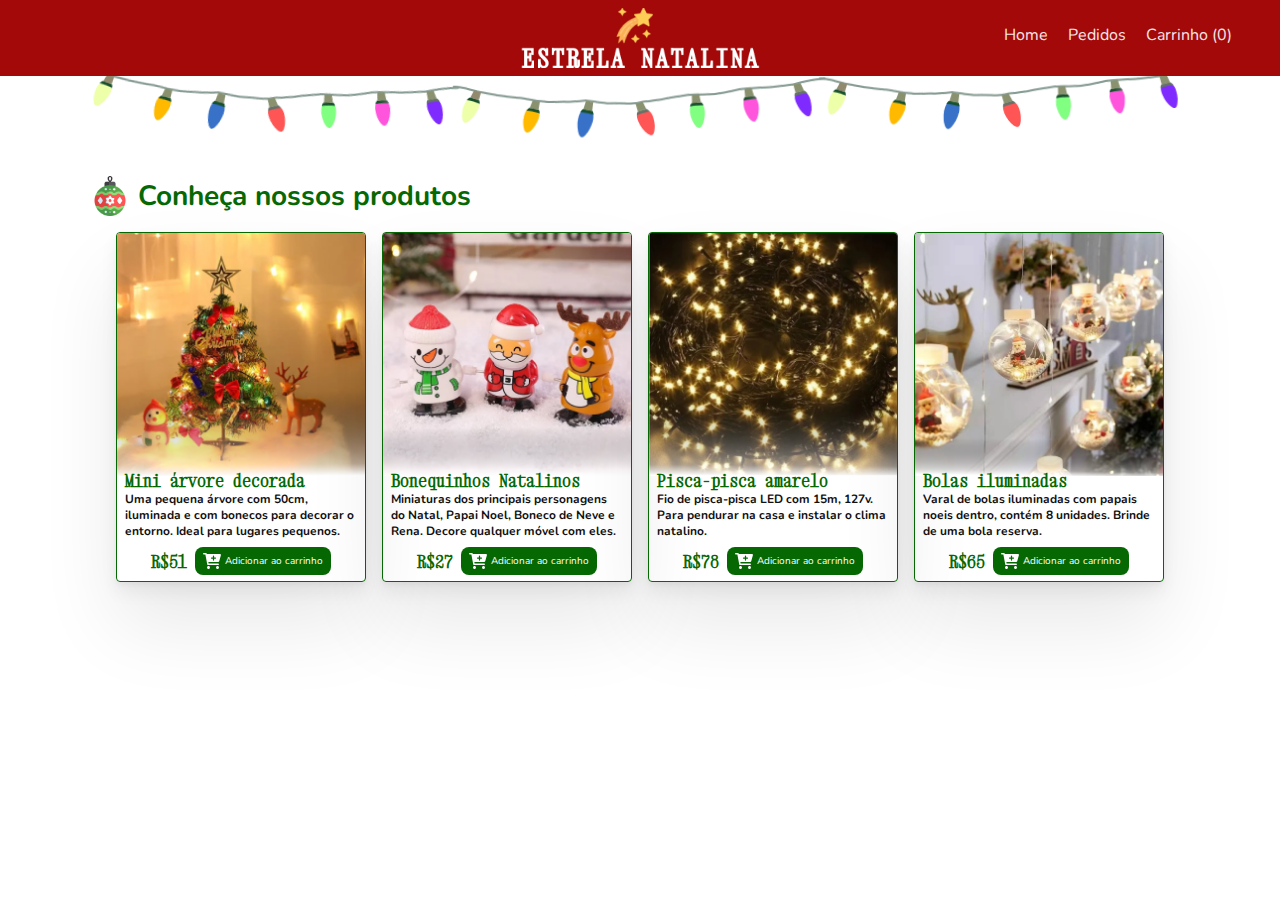
<file: index.html>
<!DOCTYPE html>
<html lang="pt-br">
  <head>
    <meta charset="UTF-8" />
    <meta http-equiv="X-UA-Compatible" content="IE=edge" />
    <meta name="viewport" content="width=device-width, initial-scale=1.0" />

    <link rel="shortcut icon" href="./img/icon.png" type="image/x-icon" />
    <title>Estrela Natalina</title>

    <link rel="stylesheet" href="./css/iziToast.min.css" />
    <link rel="stylesheet" href="./css/styles.css" />
    <script defer src="./js/iziToast.min.js" type="text/javascript"></script>
    <script defer src="./js/main.js"></script>
    <script defer src="./js/home.js"></script>
  </head>
  <body>
    <header>
      <img src="img/logo.png" alt="Logo Estrela Natalina" height="60" />
      <div class="links">
        <a href="index.html">Home</a>
        <a href="orders.html">Pedidos</a>
        <a href="cart.html"> Carrinho (<span id="items">0</span>) </a>
      </div>
      <button id="open-menu">
        <img src="./img/menu.svg" alt="Abrir Menu" />
      </button>
      <div class="links-mobile" id="menu">
        <button id="close-menu">x</button>
        <a href="index.html">Home</a>
        <a href="orders.html">Pedidos</a>
        <a href="cart.html">Carrinho</a>
      </div>
      <picture class="flasher">
        <source
          media="(max-width: 768px)"
          srcset="img/flasher-mini.png"
          type="image/png"
        />
        <img src="img/flasher.png" alt="Pisca-pisca" />
      </picture>
    </header>

    <main>
      <section class="products">
        <h2>
          <img src="img/ball.png" alt="Bola Natalina" />
          Conheça nossos produtos
        </h2>
        <div class="cards"></div>
      </section>
    </main>
  </body>
</html>
</file>
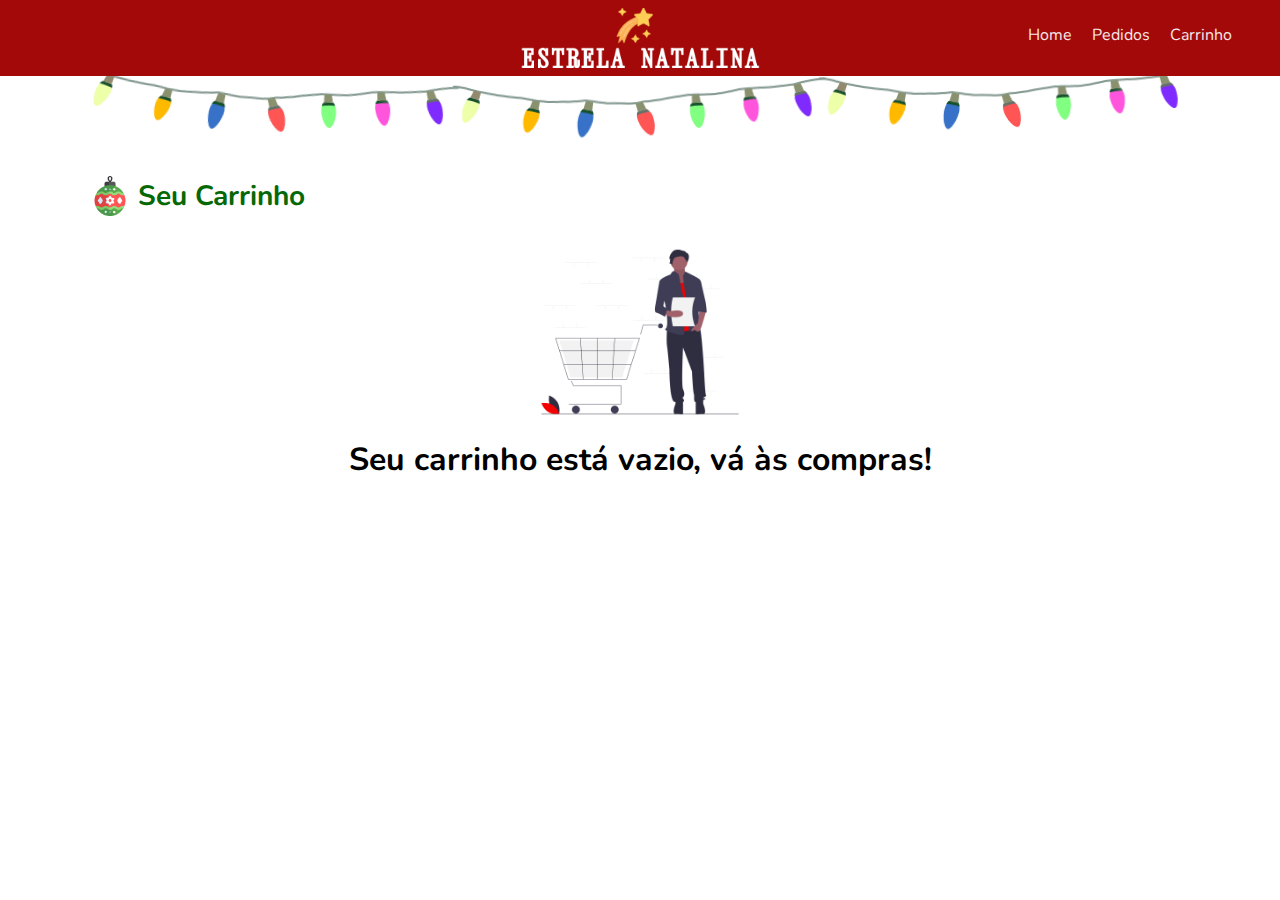
<file: cart.html>
<!DOCTYPE html>
<html lang="pt-br">
  <head>
    <meta charset="UTF-8" />
    <meta http-equiv="X-UA-Compatible" content="IE=edge" />
    <meta name="viewport" content="width=device-width, initial-scale=1.0" />

    <link rel="shortcut icon" href="./img/icon.png" type="image/x-icon" />
    <title>Estrela Natalina</title>

    <link rel="stylesheet" href="./css/iziToast.min.css" />
    <link rel="stylesheet" href="./css/styles.css" />
    <link rel="stylesheet" href="./css/cart.css" />
    <script defer src="./js/iziToast.min.js" type="text/javascript"></script>
    <script defer src="./js/main.js"></script>
    <script defer src="./js/cart.js"></script>
  </head>
  <body>
    <header>
      <img src="img/logo.png" alt="Logo Estrela Natalina" height="60" />
      <div class="links">
        <a href="index.html">Home</a>
        <a href="orders.html">Pedidos</a>
        <a href="cart.html"> Carrinho </a>
      </div>
      <button id="open-menu">
        <img src="./img/menu.svg" alt="Abrir Menu" />
      </button>
      <div class="links-mobile" id="menu">
        <button id="close-menu">x</button>
        <a href="index.html">Home</a>
        <a href="orders.html">Pedidos</a>
        <a href="cart.html">Carrinho</a>
      </div>
      <picture class="flasher">
        <source
          media="(max-width: 768px)"
          srcset="img/flasher-mini.png"
          type="image/png"
        />
        <img src="img/flasher.png" alt="Pisca-pisca" />
      </picture>
    </header>

    <main>
      <h2>
        <img src="img/ball.png" alt="Bola Natalina" />
        Seu Carrinho
      </h2>
      <div id="show-cart">
        <table>
          <thead>
            <tr>
              <th>Foto</th>
              <th>Nome</th>
              <th>Valor Un.</th>
              <th>Quantidade</th>
              <th>Valor total</th>
            </tr>
          </thead>
          <tbody id="items-cart"></tbody>
        </table>
        <div class="checkout">
          <div class="total">
            <p>Total: R$<span id="amount">000.00</span></p>
            <a href="./checkout.html">
              <button id="go-to-checkout">
                <img src="./img/gift.png" alt="Ícone de Presente" />
                <p>Fechar pedido</p>
              </button>
            </a>
          </div>
        </div>
      </div>
      <div id="empty-cart">
        <img src="./img/empty.png" alt="Carrinho Vazio" width="250px" />
        <h1>Seu carrinho está vazio, vá às compras!</h1>
      </div>
    </main>
  </body>
</html>
</file>
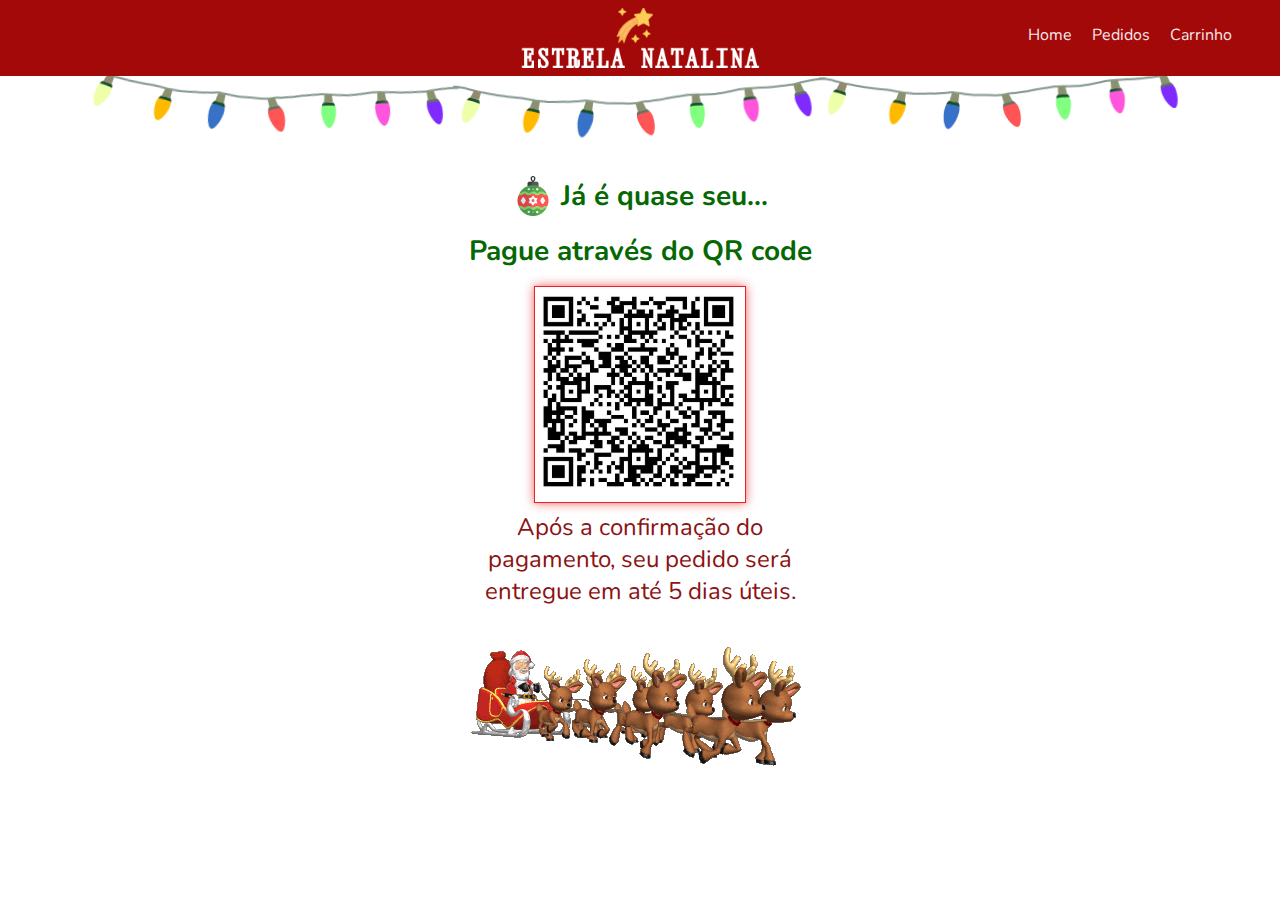
<file: completed-purchase.html>
<!DOCTYPE html>
<html lang="pt-br">
  <head>
    <meta charset="UTF-8" />
    <meta http-equiv="X-UA-Compatible" content="IE=edge" />
    <meta name="viewport" content="width=device-width, initial-scale=1.0" />

    <link rel="shortcut icon" href="./img/icon.png" type="image/x-icon" />
    <title>Estrela Natalina</title>

    <link rel="stylesheet" href="./css/styles.css" />
    <link rel="stylesheet" href="./css/cart.css" />
    <link rel="stylesheet" href="./css/completed-purchase.css" />
    <script defer src="./js/main.js"></script>
  </head>
  <body>
    <header>
      <img src="img/logo.png" alt="Logo Estrela Natalina" height="60" />
      <div class="links">
        <a href="index.html">Home</a>
        <a href="orders.html">Pedidos</a>
        <a href="cart.html"> Carrinho </a>
      </div>
      <button id="open-menu">
        <img src="./img/menu.svg" alt="Abrir Menu" />
      </button>
      <div class="links-mobile" id="menu">
        <button id="close-menu">x</button>
        <a href="index.html">Home</a>
        <a href="orders.html">Pedidos</a>
        <a href="cart.html">Carrinho</a>
      </div>
      <picture class="flasher">
        <source
          media="(max-width: 768px)"
          srcset="img/flasher-mini.png"
          type="image/png"
        />
        <img src="img/flasher.png" alt="Pisca-pisca" />
      </picture>
    </header>

    <main>
      <h2>
        <img src="img/ball.png" alt="Bola Natalina" />
        Já é quase seu...
      </h2>
      <h2>Pague através do QR code</h2>
      <div class="qr-code">
        <img src="./img/qr-code.jpeg" alt="QR code" width="210" />
      </div>
      <p>
        Após a confirmação do pagamento, seu pedido será entregue em até 5 dias
        úteis.
      </p>
      <div class="santa-claus">
        <img
          src="./img/git-santa.gif"
          alt="Papai Noel com renas levando presentes"
        />
      </div>
      <audio preload="auto" autoplay loop id="music">
        <source src="./audio/music.mp3" type="audio/mpeg" />
        <source src="./audio/music.mpeg" type="audio/mpeg" />
      </audio>
    </main>
  </body>
</html>
</file>
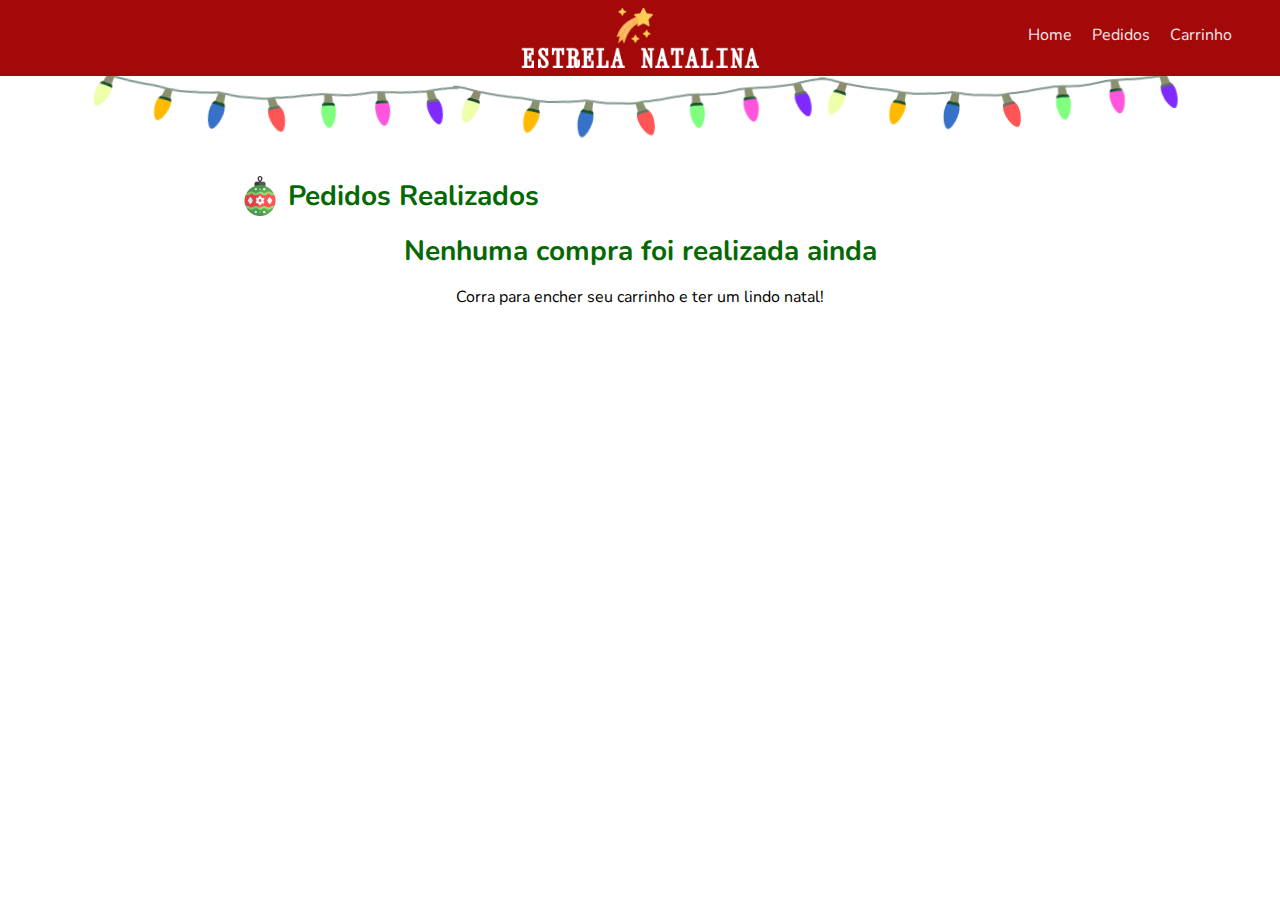
<file: orders.html>
<!DOCTYPE html>
<html lang="pt-br">
  <head>
    <meta charset="UTF-8" />
    <meta http-equiv="X-UA-Compatible" content="IE=edge" />
    <meta name="viewport" content="width=device-width, initial-scale=1.0" />

    <link rel="shortcut icon" href="./img/icon.png" type="image/x-icon" />
    <title>Estrela Natalina</title>

    <link rel="stylesheet" href="./css/styles.css" />
    <link rel="stylesheet" href="./css/orders.css" />
    <script defer src="./js/main.js"></script>
    <script defer src="./js/orders.js"></script>
  </head>
  <body>
    <header>
      <img src="img/logo.png" alt="Logo Estrela Natalina" height="60" />
      <div class="links">
        <a href="index.html">Home</a>
        <a href="orders.html">Pedidos</a>
        <a href="cart.html"> Carrinho </a>
      </div>
      <button id="open-menu">
        <img src="./img/menu.svg" alt="Abrir Menu" />
      </button>
      <div class="links-mobile" id="menu">
        <button id="close-menu">x</button>
        <a href="index.html">Home</a>
        <a href="orders.html">Pedidos</a>
        <a href="cart.html">Carrinho</a>
      </div>
      <picture class="flasher">
        <source
          media="(max-width: 768px)"
          srcset="img/flasher-mini.png"
          type="image/png"
        />
        <img src="img/flasher.png" alt="Pisca-pisca" />
      </picture>
    </header>

    <main>
      <h2>
        <img src="img/ball.png" alt="Bola Natalina" />
        Pedidos Realizados
      </h2>
      <div class="order-list"></div>
    </main>
  </body>
</html>
</file>
<file: css/styles.css>
@import url("https://fonts.googleapis.com/css2?family=Nunito:wght@400;600&family=Xanh+Mono&display=swap");

* {
  margin: 0;
  padding: 0;
  outline: none;
  box-sizing: border-box;
  font-family: "Nunito", sans-serif;
}

body {
  overflow-x: hidden !important;
}

img {
  max-width: 100%;
}

:root {
  --primary: #a30909;
  --secondary: #056803;
  --secondary-hover: #024b01;
  --dark: #111;
  --light: #fff;
}

button {
  cursor: pointer;
  transition: 0.3s ease;
}

button:hover {
  scale: 0.95;
}

a {
  text-decoration: none;
}

/* ================= HEADER =================== */
header {
  background-color: var(--primary);
  color: var(--light);

  display: flex;
  flex-direction: column;
  align-items: center;
  justify-content: center;

  padding: 0.5rem;

  margin-bottom: 100px;
}

header h1 {
  display: flex;
  align-items: center;
  gap: 0.5rem;
}

header h2 {
  font-weight: 500;
}

header h1 img {
  width: 2.5rem;
}

.links {
  position: absolute;
  right: 2rem;
  top: 1.5rem;
}

.links a {
  text-decoration: none;
  color: var(--light);
  margin-right: 1rem;
  opacity: 0.9;
  transition: 0.5s ease;
}

.links a:hover {
  opacity: 1;
}

#open-menu,
.links-mobile {
  display: none;
}

.flasher {
  position: absolute;
  top: 43px;
  z-index: -1;
}
/* ========================== MAIN ========================== */

main {
  max-width: 1100px;
  margin-inline: auto;
}

h2 {
  display: flex;
  align-items: center;
  gap: 0.5rem;
  margin-bottom: 1rem;
  font-size: 1.75rem;
  color: var(--secondary);
}

h2 img {
  width: 40px;
}

.center {
  text-align: center;
  display: block;
  gap: 0;
}

.products {
  margin-top: 2rem;
}

.cards {
  display: flex;
  justify-content: center;
  align-items: center;
  flex-wrap: wrap;
  gap: 1rem;
  margin-bottom: 4rem;
}

.card {
  width: 250px;
  height: 350px;
  border: 1px solid var(--secondary);
  border-radius: 0.25rem;
  color: var(--dark);
  overflow: hidden;
  box-shadow: 0px 2.9px 5.3px rgba(0, 0, 0, 0.036),
    0px 9.6px 17.9px rgba(0, 0, 0, 0.054), 0px 43px 80px rgba(0, 0, 0, 0.09);
}

.card img:first-child() {
  z-index: -1;
  margin-top: -20px;
}

.content {
  margin-top: -0.75rem;
  padding-inline: 0.5rem;
}

h3 {
  font-size: 1.125rem;
  font-family: "Xanh Mono", monospace;
  color: var(--secondary);
}

.description {
  font-size: 0.75rem;
  font-weight: bold;
}

.flex {
  display: flex;
  align-items: center;
  justify-content: center;
  gap: 0.5rem;
  padding: 0.5rem;
}

.add-to-cart {
  display: flex;
  align-items: center;
  justify-content: center;
  padding: 6px 8px;
  gap: 0.25rem;
  background-color: var(--secondary);
  border: none;
  border-radius: 0.5rem;
  transition: 0.5s ease;
  cursor: pointer;
}

.add-to-cart p {
  font-size: 0.625rem;
  color: var(--light);
}

.add-to-cart:hover {
  background-color: var(--secondary-hover);
}

.add-to-cart img {
  width: 18px;
}

footer {
  display: flex;
  flex-direction: column;
  justify-content: center;
  align-items: center;
  padding: 2rem;

  background-color: var(--primary);
}

.flasher-divider {
  position: absolute;
  bottom: -50px;
}

@media (max-width: 768px) {
  .links {
    display: none;
  }
  #open-menu {
    display: block;
    background-color: transparent;
    border: none;

    position: absolute;
    right: 1.5rem;
    top: 1.5rem;
  }
  #open-menu img {
    width: 32px;
    aspect-ratio: 1/1;
  }
  .links-mobile {
    position: absolute;
    top: 0;
    left: 100%;
    width: 100%;
    height: 100vh;
    background-color: rgba(0, 0, 0, 0.9);
    transition: 0.5 ease;

    display: none;
    flex-direction: column;
    align-items: center;
    justify-content: center;
    gap: 2rem;
  }
  .links-mobile button {
    position: absolute;
    top: 2rem;
    right: 3rem;
    color: var(--light);
    font-size: 4rem;
    background-color: transparent;
    border: none;
  }
  .links-mobile a {
    color: var(--light);
    text-decoration: none;
    font-size: 1.5rem;
  }
  .open {
    left: 0;
    display: flex;
  }
  .flasher {
    top: 50px;
  }
  h2 {
    margin-inline: 10%;
    text-align: center;
  }
  .flasher-divider {
    display: none;
  }
}

@media (max-width: 460px) {
  header img {
    height: 3rem;
  }
  h2 img {
    display: none;
  }
  #open-menu {
    right: 1rem;
    top: 1rem;
  }
}
</file>
<file: css/cart.css>
:root {
  --primary: #a30909;
  --secondary: #056803;
  --secondary-hover: #024b01;
  --tertiary: #ffd700;
  --tertiary-lighter: #fff589;
  --dark: #111;
  --light: #fff;
}

#back-to-home {
  position: absolute;
  top: 1.5rem;
  left: 2rem;
}

table {
  border-collapse: collapse;
  width: 100%;
}

td,
th {
  border: 1px solid var(--tertiary);
  text-align: left;
  padding: 8px;
  border-radius: 0.25rem;
}

tr:nth-child(even),
thead tr {
  background-color: var(--tertiary-lighter);
}

th {
  text-align: center;
}

tr th img {
  border-radius: 50%;
}

tr th button {
  border: none;
  background-color: transparent;
}

tr th button img {
  width: 24px;
}

tr th span {
  font-size: 18px;
}

.quantity {
  display: flex;
  align-items: center;
  justify-content: center;
  gap: 0.25rem;
}

.checkout {
  display: flex;
  justify-content: flex-end;
  align-items: center;
}

.total {
  margin-top: 1rem;
  padding: 1rem;
  display: flex;
  justify-content: center;
  align-items: center;
  width: fit-content;
  border: 1px solid var(--tertiary);
  border-radius: 0.25rem;
}

.checkout button {
  display: flex;
  justify-content: center;
  align-items: center;
  border: none;
  background-color: var(--secondary);
  color: var(--light);
  padding: 0.25rem 0.5rem;
  margin-left: 1rem;
  border-radius: 0.25rem;
}
.checkout button img {
  width: 24px;
}

#empty-cart {
  width: 100%;
  display: flex;
  align-items: center;
  justify-content: center;
  flex-direction: column;
  text-align: center;
}
</file>
<file: css/completed-purchase.css>
:root {
    --primary: #a30909;
    --secondary: #056803;
    --secondary-hover: #024b01;
    --tertiary: #ffd700;
    --tertiary-lighter: #fff589;
    --dark: #111;
    --light: #fff;
  }

main {
    display: flex;
    flex-direction: column;
    align-items: center;
}

.qr-code {
    padding-bottom: 0;
    width: fit-content;
    border: 1px solid rgb(230, 38, 38);

    box-shadow:
    0px 0px 0.7px rgba(238, 213, 213, 0.246),
    0px 0px 2.2px rgba(243, 102, 102, 0.364),
    0px 0px 10px rgba(224, 15, 15, 0.61)
    ;
}

p {
    margin-top: 0.5rem;
    font-size: 1.5rem;
    text-align: center;
    width: 23rem;
    color: rgb(139, 19, 19);
}
</file>
<file: css/orders.css>
:root {
  --primary: #a30909;
  --secondary: #056803;
  --secondary-hover: #024b01;
  --dark: #111;
  --light: #fff;
}

main {
  max-width: 800px;
}

h3 {
  font-family: inherit;
}

.order {
  border: 1px solid var(--secondary);
  border-radius: 0.5rem;
  padding: 1rem;
  margin: 1rem;
}

.order .header {
  display: flex;
  justify-content: space-between;
  flex-wrap: wrap-reverse;
}

.order .content {
  display: flex;
  align-items: flex-start;
  flex-wrap: wrap;
  gap: 2.5rem;
}

.content .client,
.content .products {
  margin: 0;
  padding: 0;
}
</file>
<file: css/iziToast.min.css>
/*
* iziToast | v1.4.0
* http://izitoast.marcelodolce.com
* by Marcelo Dolce.
*/
.iziToast-capsule{font-size:0;height:0;width:100%;transform:translateZ(0);backface-visibility:hidden;transition:transform .5s cubic-bezier(.25,.8,.25,1),height .5s cubic-bezier(.25,.8,.25,1)}.iziToast-capsule,.iziToast-capsule *{box-sizing:border-box}.iziToast-overlay{display:block;position:fixed;top:-100px;left:0;right:0;bottom:-100px;z-index:997}.iziToast{display:inline-block;clear:both;position:relative;font-family:'Lato',Tahoma,Arial;font-size:14px;padding:8px 45px 9px 0;background:rgba(238,238,238,.9);border-color:rgba(238,238,238,.9);width:100%;pointer-events:all;cursor:default;transform:translateX(0);-webkit-touch-callout:none;-webkit-user-select:none;-khtml-user-select:none;-moz-user-select:none;-ms-user-select:none;user-select:none;min-height:54px}.iziToast>.iziToast-progressbar{position:absolute;left:0;bottom:0;width:100%;z-index:1;background:rgba(255,255,255,.2)}.iziToast>.iziToast-progressbar>div{height:2px;width:100%;background:rgba(0,0,0,.3);border-radius:0 0 3px 3px}.iziToast.iziToast-balloon:before{content:'';position:absolute;right:8px;left:auto;width:0;height:0;top:100%;border-right:0 solid transparent;border-left:15px solid transparent;border-top:10px solid #000;border-top-color:inherit;border-radius:0}.iziToast.iziToast-balloon .iziToast-progressbar{top:0;bottom:auto}.iziToast.iziToast-balloon>div{border-radius:0 0 0 3px}.iziToast>.iziToast-cover{position:absolute;left:0;top:0;bottom:0;height:100%;margin:0;background-size:100%;background-position:50% 50%;background-repeat:no-repeat;background-color:rgba(0,0,0,.1)}.iziToast>.iziToast-close{position:absolute;right:0;top:0;border:0;padding:0;opacity:.6;width:42px;height:100%;background:url([data-uri]) no-repeat 50% 50%;background-size:8px;cursor:pointer;outline:0}.iziToast>.iziToast-close:hover{opacity:1}.iziToast>.iziToast-body{position:relative;padding:0 0 0 10px;height:auto;min-height:36px;margin:0 0 0 15px;text-align:left}.iziToast>.iziToast-body:after{content:"";display:table;clear:both}.iziToast>.iziToast-body .iziToast-texts{margin:10px 0 0;padding-right:2px;display:inline-block;float:left}.iziToast>.iziToast-body .iziToast-inputs{min-height:19px;float:left;margin:3px -2px}.iziToast>.iziToast-body .iziToast-inputs>input:not([type=checkbox]):not([type=radio]),.iziToast>.iziToast-body .iziToast-inputs>select{position:relative;display:inline-block;margin:2px;border-radius:2px;border:0;padding:4px 7px;font-size:13px;letter-spacing:.02em;background:rgba(0,0,0,.1);color:#000;box-shadow:0 0 0 1px rgba(0,0,0,.2);min-height:26px}.iziToast>.iziToast-body .iziToast-inputs>input:not([type=checkbox]):not([type=radio]):focus,.iziToast>.iziToast-body .iziToast-inputs>select:focus{box-shadow:0 0 0 1px rgba(0,0,0,.6)}.iziToast>.iziToast-body .iziToast-buttons{min-height:17px;float:left;margin:4px -2px}.iziToast>.iziToast-body .iziToast-buttons>a,.iziToast>.iziToast-body .iziToast-buttons>button,.iziToast>.iziToast-body .iziToast-buttons>input:not([type=checkbox]):not([type=radio]){position:relative;display:inline-block;margin:2px;border-radius:2px;border:0;padding:5px 10px;font-size:12px;letter-spacing:.02em;cursor:pointer;background:rgba(0,0,0,.1);color:#000}.iziToast>.iziToast-body .iziToast-buttons>a:hover,.iziToast>.iziToast-body .iziToast-buttons>button:hover,.iziToast>.iziToast-body .iziToast-buttons>input:not([type=checkbox]):not([type=radio]):hover{background:rgba(0,0,0,.2)}.iziToast>.iziToast-body .iziToast-buttons>a:focus,.iziToast>.iziToast-body .iziToast-buttons>button:focus,.iziToast>.iziToast-body .iziToast-buttons>input:not([type=checkbox]):not([type=radio]):focus{box-shadow:0 0 0 1px rgba(0,0,0,.6)}.iziToast>.iziToast-body .iziToast-buttons>a:active,.iziToast>.iziToast-body .iziToast-buttons>button:active,.iziToast>.iziToast-body .iziToast-buttons>input:not([type=checkbox]):not([type=radio]):active{top:1px}.iziToast>.iziToast-body .iziToast-icon{position:absolute;left:0;top:50%;display:table;font-size:23px;line-height:24px;margin-top:-12px;color:#000;width:24px;height:24px}.iziToast>.iziToast-body .iziToast-icon.ico-info{background:url([data-uri]) no-repeat 50% 50%;background-size:85%}.iziToast>.iziToast-body .iziToast-icon.ico-warning{background:url([data-uri]) no-repeat 50% 50%;background-size:85%}.iziToast>.iziToast-body .iziToast-icon.ico-error{background:url([data-uri]) no-repeat 50% 50%;background-size:80%}.iziToast>.iziToast-body .iziToast-icon.ico-success{background:url([data-uri]) no-repeat 50% 50%;background-size:85%}.iziToast>.iziToast-body .iziToast-icon.ico-question{background:url([data-uri]) no-repeat 50% 50%;background-size:85%}.iziToast>.iziToast-body .iziToast-message,.iziToast>.iziToast-body .iziToast-title{padding:0;font-size:14px;line-height:16px;text-align:left;float:left;white-space:normal}.iziToast>.iziToast-body .iziToast-title{color:#000;margin:0}.iziToast>.iziToast-body .iziToast-message{margin:0 0 10px;color:rgba(0,0,0,.6)}.iziToast.iziToast-animateInside .iziToast-buttons-child,.iziToast.iziToast-animateInside .iziToast-icon,.iziToast.iziToast-animateInside .iziToast-inputs-child,.iziToast.iziToast-animateInside .iziToast-message,.iziToast.iziToast-animateInside .iziToast-title{opacity:0}.iziToast-target{position:relative;width:100%;margin:0 auto}.iziToast-target .iziToast-capsule{overflow:hidden}.iziToast-target .iziToast-capsule:after{visibility:hidden;display:block;font-size:0;content:" ";clear:both;height:0}.iziToast-target .iziToast-capsule .iziToast{width:100%;float:left}.iziToast-wrapper{z-index:99999;position:fixed;width:100%;pointer-events:none;display:flex;flex-direction:column}.iziToast-wrapper .iziToast.iziToast-balloon:before{border-right:0 solid transparent;border-left:15px solid transparent;border-top:10px solid #000;border-top-color:inherit;right:8px;left:auto}.iziToast-wrapper-bottomLeft{left:0;bottom:0;text-align:left}.iziToast-wrapper-bottomLeft .iziToast.iziToast-balloon:before,.iziToast-wrapper-topLeft .iziToast.iziToast-balloon:before{border-right:15px solid transparent;border-left:0 solid transparent;right:auto;left:8px}.iziToast-wrapper-bottomRight{right:0;bottom:0;text-align:right}.iziToast-wrapper-topLeft{left:0;top:0;text-align:left}.iziToast-wrapper-topRight{top:0;right:0;text-align:right}.iziToast-wrapper-topCenter{top:0;left:0;right:0;text-align:center}.iziToast-wrapper-bottomCenter,.iziToast-wrapper-center{bottom:0;left:0;right:0;text-align:center}.iziToast-wrapper-center{top:0;justify-content:center;flex-flow:column;align-items:center}.iziToast-rtl{direction:rtl;padding:8px 0 9px 45px;font-family:Tahoma,'Lato',Arial}.iziToast-rtl .iziToast-cover{left:auto;right:0}.iziToast-rtl .iziToast-close{right:auto;left:0}.iziToast-rtl .iziToast-body{padding:0 10px 0 0;margin:0 16px 0 0;text-align:right}.iziToast-rtl .iziToast-body .iziToast-buttons,.iziToast-rtl .iziToast-body .iziToast-inputs,.iziToast-rtl .iziToast-body .iziToast-message,.iziToast-rtl .iziToast-body .iziToast-texts,.iziToast-rtl .iziToast-body .iziToast-title{float:right;text-align:right}.iziToast-rtl .iziToast-body .iziToast-icon{left:auto;right:0}@media only screen and (min-width:568px){.iziToast-wrapper{padding:10px 15px}.iziToast{margin:5px 0;border-radius:3px;width:auto}.iziToast:after{content:'';z-index:-1;position:absolute;top:0;left:0;width:100%;height:100%;border-radius:3px;box-shadow:inset 0 -10px 20px -10px rgba(0,0,0,.2),inset 0 0 5px rgba(0,0,0,.1),0 8px 8px -5px rgba(0,0,0,.25)}.iziToast:not(.iziToast-rtl) .iziToast-cover{border-radius:3px 0 0 3px}.iziToast.iziToast-rtl .iziToast-cover{border-radius:0 3px 3px 0}.iziToast.iziToast-color-dark:after{box-shadow:inset 0 -10px 20px -10px rgba(255,255,255,.3),0 10px 10px -5px rgba(0,0,0,.25)}.iziToast.iziToast-balloon .iziToast-progressbar{background:0 0}.iziToast.iziToast-balloon:after{box-shadow:0 10px 10px -5px rgba(0,0,0,.25),inset 0 10px 20px -5px rgba(0,0,0,.25)}.iziToast-target .iziToast:after{box-shadow:inset 0 -10px 20px -10px rgba(0,0,0,.2),inset 0 0 5px rgba(0,0,0,.1)}}.iziToast.iziToast-theme-dark{background:#565c70;border-color:#565c70}.iziToast.iziToast-theme-dark .iziToast-title{color:#fff}.iziToast.iziToast-theme-dark .iziToast-message{color:rgba(255,255,255,.7);font-weight:300}.iziToast.iziToast-theme-dark .iziToast-close{background:url([data-uri]) no-repeat 50% 50%;background-size:8px}.iziToast.iziToast-theme-dark .iziToast-icon{color:#fff}.iziToast.iziToast-theme-dark .iziToast-icon.ico-info{background:url([data-uri]) no-repeat 50% 50%;background-size:85%}.iziToast.iziToast-theme-dark .iziToast-icon.ico-warning{background:url([data-uri]) no-repeat 50% 50%;background-size:85%}.iziToast.iziToast-theme-dark .iziToast-icon.ico-error{background:url([data-uri]) no-repeat 50% 50%;background-size:80%}.iziToast.iziToast-theme-dark .iziToast-icon.ico-success{background:url([data-uri]) no-repeat 50% 50%;background-size:85%}.iziToast.iziToast-theme-dark .iziToast-icon.ico-question{background:url([data-uri]) no-repeat 50% 50%;background-size:85%}.iziToast.iziToast-theme-dark .iziToast-buttons>a,.iziToast.iziToast-theme-dark .iziToast-buttons>button,.iziToast.iziToast-theme-dark .iziToast-buttons>input{color:#fff;background:rgba(255,255,255,.1)}.iziToast.iziToast-theme-dark .iziToast-buttons>a:hover,.iziToast.iziToast-theme-dark .iziToast-buttons>button:hover,.iziToast.iziToast-theme-dark .iziToast-buttons>input:hover{background:rgba(255,255,255,.2)}.iziToast.iziToast-theme-dark .iziToast-buttons>a:focus,.iziToast.iziToast-theme-dark .iziToast-buttons>button:focus,.iziToast.iziToast-theme-dark .iziToast-buttons>input:focus{box-shadow:0 0 0 1px rgba(255,255,255,.6)}.iziToast.iziToast-color-red{background:rgba(255,175,180,.9);border-color:rgba(255,175,180,.9)}.iziToast.iziToast-color-orange{background:rgba(255,207,165,.9);border-color:rgba(255,207,165,.9)}.iziToast.iziToast-color-yellow{background:rgba(255,249,178,.9);border-color:rgba(255,249,178,.9)}.iziToast.iziToast-color-blue{background:rgba(157,222,255,.9);border-color:rgba(157,222,255,.9)}.iziToast.iziToast-color-green{background:rgba(166,239,184,.9);border-color:rgba(166,239,184,.9)}.iziToast.iziToast-layout2 .iziToast-body .iziToast-message,.iziToast.iziToast-layout2 .iziToast-body .iziToast-texts{width:100%}.iziToast.iziToast-layout3{border-radius:2px}.iziToast.iziToast-layout3::after{display:none}.iziToast .revealIn,.iziToast.revealIn{-webkit-animation:iziT-revealIn 1s cubic-bezier(.25,1.6,.25,1) both;-moz-animation:iziT-revealIn 1s cubic-bezier(.25,1.6,.25,1) both;animation:iziT-revealIn 1s cubic-bezier(.25,1.6,.25,1) both}.iziToast .slideIn,.iziToast.slideIn{-webkit-animation:iziT-slideIn 1s cubic-bezier(.16,.81,.32,1) both;-moz-animation:iziT-slideIn 1s cubic-bezier(.16,.81,.32,1) both;animation:iziT-slideIn 1s cubic-bezier(.16,.81,.32,1) both}.iziToast.bounceInLeft{-webkit-animation:iziT-bounceInLeft .7s ease-in-out both;animation:iziT-bounceInLeft .7s ease-in-out both}.iziToast.bounceInRight{-webkit-animation:iziT-bounceInRight .85s ease-in-out both;animation:iziT-bounceInRight .85s ease-in-out both}.iziToast.bounceInDown{-webkit-animation:iziT-bounceInDown .7s ease-in-out both;animation:iziT-bounceInDown .7s ease-in-out both}.iziToast.bounceInUp{-webkit-animation:iziT-bounceInUp .7s ease-in-out both;animation:iziT-bounceInUp .7s ease-in-out both}.iziToast .fadeIn,.iziToast.fadeIn{-webkit-animation:iziT-fadeIn .5s ease both;animation:iziT-fadeIn .5s ease both}.iziToast.fadeInUp{-webkit-animation:iziT-fadeInUp .7s ease both;animation:iziT-fadeInUp .7s ease both}.iziToast.fadeInDown{-webkit-animation:iziT-fadeInDown .7s ease both;animation:iziT-fadeInDown .7s ease both}.iziToast.fadeInLeft{-webkit-animation:iziT-fadeInLeft .85s cubic-bezier(.25,.8,.25,1) both;animation:iziT-fadeInLeft .85s cubic-bezier(.25,.8,.25,1) both}.iziToast.fadeInRight{-webkit-animation:iziT-fadeInRight .85s cubic-bezier(.25,.8,.25,1) both;animation:iziT-fadeInRight .85s cubic-bezier(.25,.8,.25,1) both}.iziToast.flipInX{-webkit-animation:iziT-flipInX .85s cubic-bezier(.35,0,.25,1) both;animation:iziT-flipInX .85s cubic-bezier(.35,0,.25,1) both}.iziToast.fadeOut{-webkit-animation:iziT-fadeOut .7s ease both;animation:iziT-fadeOut .7s ease both}.iziToast.fadeOutDown{-webkit-animation:iziT-fadeOutDown .7s cubic-bezier(.4,.45,.15,.91) both;animation:iziT-fadeOutDown .7s cubic-bezier(.4,.45,.15,.91) both}.iziToast.fadeOutUp{-webkit-animation:iziT-fadeOutUp .7s cubic-bezier(.4,.45,.15,.91) both;animation:iziT-fadeOutUp .7s cubic-bezier(.4,.45,.15,.91) both}.iziToast.fadeOutLeft{-webkit-animation:iziT-fadeOutLeft .5s ease both;animation:iziT-fadeOutLeft .5s ease both}.iziToast.fadeOutRight{-webkit-animation:iziT-fadeOutRight .5s ease both;animation:iziT-fadeOutRight .5s ease both}.iziToast.flipOutX{-webkit-backface-visibility:visible!important;backface-visibility:visible!important;-webkit-animation:iziT-flipOutX .7s cubic-bezier(.4,.45,.15,.91) both;animation:iziT-flipOutX .7s cubic-bezier(.4,.45,.15,.91) both}.iziToast-overlay.fadeIn{-webkit-animation:iziT-fadeIn .5s ease both;animation:iziT-fadeIn .5s ease both}.iziToast-overlay.fadeOut{-webkit-animation:iziT-fadeOut .7s ease both;animation:iziT-fadeOut .7s ease both}@-webkit-keyframes iziT-revealIn{0%{opacity:0;-webkit-transform:scale3d(.3,.3,1)}to{opacity:1}}@-moz-keyframes iziT-revealIn{0%{opacity:0;-moz-transform:scale3d(.3,.3,1)}to{opacity:1}}@-webkit-keyframes iziT-slideIn{0%{opacity:0;-webkit-transform:translateX(50px)}to{opacity:1;-webkit-transform:translateX(0)}}@-moz-keyframes iziT-slideIn{0%{opacity:0;-moz-transform:translateX(50px)}to{opacity:1;-moz-transform:translateX(0)}}@-webkit-keyframes iziT-bounceInLeft{0%{opacity:0;-webkit-transform:translateX(280px)}50%{opacity:1;-webkit-transform:translateX(-20px)}70%{-webkit-transform:translateX(10px)}to{-webkit-transform:translateX(0)}}@-webkit-keyframes iziT-bounceInRight{0%{opacity:0;-webkit-transform:translateX(-280px)}50%{opacity:1;-webkit-transform:translateX(20px)}70%{-webkit-transform:translateX(-10px)}to{-webkit-transform:translateX(0)}}@-webkit-keyframes iziT-bounceInDown{0%{opacity:0;-webkit-transform:translateY(-200px)}50%{opacity:1;-webkit-transform:translateY(10px)}70%{-webkit-transform:translateY(-5px)}to{-webkit-transform:translateY(0)}}@-webkit-keyframes iziT-bounceInUp{0%{opacity:0;-webkit-transform:translateY(200px)}50%{opacity:1;-webkit-transform:translateY(-10px)}70%{-webkit-transform:translateY(5px)}to{-webkit-transform:translateY(0)}}@-webkit-keyframes iziT-fadeIn{0%{opacity:0}to{opacity:1}}@-webkit-keyframes iziT-fadeInUp{0%{opacity:0;-webkit-transform:translate3d(0,100%,0);transform:translate3d(0,100%,0)}to{opacity:1;-webkit-transform:none;transform:none}}@-webkit-keyframes iziT-fadeInDown{0%{opacity:0;-webkit-transform:translate3d(0,-100%,0);transform:translate3d(0,-100%,0)}to{opacity:1;-webkit-transform:none;transform:none}}@-webkit-keyframes iziT-fadeInLeft{0%{opacity:0;-webkit-transform:translate3d(300px,0,0);transform:translate3d(300px,0,0)}to{opacity:1;-webkit-transform:none;transform:none}}@-webkit-keyframes iziT-fadeInRight{0%{opacity:0;-webkit-transform:translate3d(-300px,0,0);transform:translate3d(-300px,0,0)}to{opacity:1;-webkit-transform:none;transform:none}}@-webkit-keyframes iziT-flipInX{0%{-webkit-transform:perspective(400px) rotate3d(1,0,0,90deg);transform:perspective(400px) rotate3d(1,0,0,90deg);opacity:0}40%{-webkit-transform:perspective(400px) rotate3d(1,0,0,-20deg);transform:perspective(400px) rotate3d(1,0,0,-20deg)}60%{-webkit-transform:perspective(400px) rotate3d(1,0,0,10deg);transform:perspective(400px) rotate3d(1,0,0,10deg);opacity:1}80%{-webkit-transform:perspective(400px) rotate3d(1,0,0,-5deg);transform:perspective(400px) rotate3d(1,0,0,-5deg)}to{-webkit-transform:perspective(400px);transform:perspective(400px)}}@-webkit-keyframes iziT-fadeOut{0%{opacity:1}to{opacity:0}}@-webkit-keyframes iziT-fadeOutDown{0%{opacity:1}to{opacity:0;-webkit-transform:translate3d(0,100%,0);transform:translate3d(0,100%,0)}}@-webkit-keyframes iziT-fadeOutUp{0%{opacity:1}to{opacity:0;-webkit-transform:translate3d(0,-100%,0);transform:translate3d(0,-100%,0)}}@-webkit-keyframes iziT-fadeOutLeft{0%{opacity:1}to{opacity:0;-webkit-transform:translate3d(-200px,0,0);transform:translate3d(-200px,0,0)}}@-webkit-keyframes iziT-fadeOutRight{0%{opacity:1}to{opacity:0;-webkit-transform:translate3d(200px,0,0);transform:translate3d(200px,0,0)}}@-webkit-keyframes iziT-flipOutX{0%{-webkit-transform:perspective(400px);transform:perspective(400px)}30%{-webkit-transform:perspective(400px) rotate3d(1,0,0,-20deg);transform:perspective(400px) rotate3d(1,0,0,-20deg);opacity:1}to{-webkit-transform:perspective(400px) rotate3d(1,0,0,90deg);transform:perspective(400px) rotate3d(1,0,0,90deg);opacity:0}}@-moz-keyframes iziT-revealIn{0%{opacity:0;transform:scale3d(.3,.3,1)}to{opacity:1}}@-webkit-keyframes iziT-revealIn{0%{opacity:0;transform:scale3d(.3,.3,1)}to{opacity:1}}@-o-keyframes iziT-revealIn{0%{opacity:0;transform:scale3d(.3,.3,1)}to{opacity:1}}@keyframes iziT-revealIn{0%{opacity:0;transform:scale3d(.3,.3,1)}to{opacity:1}}@-moz-keyframes iziT-slideIn{0%{opacity:0;transform:translateX(50px)}to{opacity:1;transform:translateX(0)}}@-webkit-keyframes iziT-slideIn{0%{opacity:0;transform:translateX(50px)}to{opacity:1;transform:translateX(0)}}@-o-keyframes iziT-slideIn{0%{opacity:0;transform:translateX(50px)}to{opacity:1;transform:translateX(0)}}@keyframes iziT-slideIn{0%{opacity:0;transform:translateX(50px)}to{opacity:1;transform:translateX(0)}}@-moz-keyframes iziT-bounceInLeft{0%{opacity:0;transform:translateX(280px)}50%{opacity:1;transform:translateX(-20px)}70%{transform:translateX(10px)}to{transform:translateX(0)}}@-webkit-keyframes iziT-bounceInLeft{0%{opacity:0;transform:translateX(280px)}50%{opacity:1;transform:translateX(-20px)}70%{transform:translateX(10px)}to{transform:translateX(0)}}@-o-keyframes iziT-bounceInLeft{0%{opacity:0;transform:translateX(280px)}50%{opacity:1;transform:translateX(-20px)}70%{transform:translateX(10px)}to{transform:translateX(0)}}@keyframes iziT-bounceInLeft{0%{opacity:0;transform:translateX(280px)}50%{opacity:1;transform:translateX(-20px)}70%{transform:translateX(10px)}to{transform:translateX(0)}}@-moz-keyframes iziT-bounceInRight{0%{opacity:0;transform:translateX(-280px)}50%{opacity:1;transform:translateX(20px)}70%{transform:translateX(-10px)}to{transform:translateX(0)}}@-webkit-keyframes iziT-bounceInRight{0%{opacity:0;transform:translateX(-280px)}50%{opacity:1;transform:translateX(20px)}70%{transform:translateX(-10px)}to{transform:translateX(0)}}@-o-keyframes iziT-bounceInRight{0%{opacity:0;transform:translateX(-280px)}50%{opacity:1;transform:translateX(20px)}70%{transform:translateX(-10px)}to{transform:translateX(0)}}@keyframes iziT-bounceInRight{0%{opacity:0;transform:translateX(-280px)}50%{opacity:1;transform:translateX(20px)}70%{transform:translateX(-10px)}to{transform:translateX(0)}}@-moz-keyframes iziT-bounceInDown{0%{opacity:0;transform:translateY(-200px)}50%{opacity:1;transform:translateY(10px)}70%{transform:translateY(-5px)}to{transform:translateY(0)}}@-webkit-keyframes iziT-bounceInDown{0%{opacity:0;transform:translateY(-200px)}50%{opacity:1;transform:translateY(10px)}70%{transform:translateY(-5px)}to{transform:translateY(0)}}@-o-keyframes iziT-bounceInDown{0%{opacity:0;transform:translateY(-200px)}50%{opacity:1;transform:translateY(10px)}70%{transform:translateY(-5px)}to{transform:translateY(0)}}@keyframes iziT-bounceInDown{0%{opacity:0;transform:translateY(-200px)}50%{opacity:1;transform:translateY(10px)}70%{transform:translateY(-5px)}to{transform:translateY(0)}}@-moz-keyframes iziT-bounceInUp{0%{opacity:0;transform:translateY(200px)}50%{opacity:1;transform:translateY(-10px)}70%{transform:translateY(5px)}to{transform:translateY(0)}}@-webkit-keyframes iziT-bounceInUp{0%{opacity:0;transform:translateY(200px)}50%{opacity:1;transform:translateY(-10px)}70%{transform:translateY(5px)}to{transform:translateY(0)}}@-o-keyframes iziT-bounceInUp{0%{opacity:0;transform:translateY(200px)}50%{opacity:1;transform:translateY(-10px)}70%{transform:translateY(5px)}to{transform:translateY(0)}}@keyframes iziT-bounceInUp{0%{opacity:0;transform:translateY(200px)}50%{opacity:1;transform:translateY(-10px)}70%{transform:translateY(5px)}to{transform:translateY(0)}}@-moz-keyframes iziT-fadeIn{0%{opacity:0}to{opacity:1}}@-webkit-keyframes iziT-fadeIn{0%{opacity:0}to{opacity:1}}@-o-keyframes iziT-fadeIn{0%{opacity:0}to{opacity:1}}@keyframes iziT-fadeIn{0%{opacity:0}to{opacity:1}}@-moz-keyframes iziT-fadeInUp{0%{opacity:0;-webkit-transform:translate3d(0,100%,0);transform:translate3d(0,100%,0)}to{opacity:1;-webkit-transform:none;transform:none}}@-webkit-keyframes iziT-fadeInUp{0%{opacity:0;-webkit-transform:translate3d(0,100%,0);transform:translate3d(0,100%,0)}to{opacity:1;-webkit-transform:none;transform:none}}@-o-keyframes iziT-fadeInUp{0%{opacity:0;-webkit-transform:translate3d(0,100%,0);transform:translate3d(0,100%,0)}to{opacity:1;-webkit-transform:none;transform:none}}@keyframes iziT-fadeInUp{0%{opacity:0;-webkit-transform:translate3d(0,100%,0);transform:translate3d(0,100%,0)}to{opacity:1;-webkit-transform:none;transform:none}}@-moz-keyframes iziT-fadeInDown{0%{opacity:0;-webkit-transform:translate3d(0,-100%,0);transform:translate3d(0,-100%,0)}to{opacity:1;-webkit-transform:none;transform:none}}@-webkit-keyframes iziT-fadeInDown{0%{opacity:0;-webkit-transform:translate3d(0,-100%,0);transform:translate3d(0,-100%,0)}to{opacity:1;-webkit-transform:none;transform:none}}@-o-keyframes iziT-fadeInDown{0%{opacity:0;-webkit-transform:translate3d(0,-100%,0);transform:translate3d(0,-100%,0)}to{opacity:1;-webkit-transform:none;transform:none}}@keyframes iziT-fadeInDown{0%{opacity:0;-webkit-transform:translate3d(0,-100%,0);transform:translate3d(0,-100%,0)}to{opacity:1;-webkit-transform:none;transform:none}}@-moz-keyframes iziT-fadeInLeft{0%{opacity:0;-webkit-transform:translate3d(300px,0,0);transform:translate3d(300px,0,0)}to{opacity:1;-webkit-transform:none;transform:none}}@-webkit-keyframes iziT-fadeInLeft{0%{opacity:0;-webkit-transform:translate3d(300px,0,0);transform:translate3d(300px,0,0)}to{opacity:1;-webkit-transform:none;transform:none}}@-o-keyframes iziT-fadeInLeft{0%{opacity:0;-webkit-transform:translate3d(300px,0,0);transform:translate3d(300px,0,0)}to{opacity:1;-webkit-transform:none;transform:none}}@keyframes iziT-fadeInLeft{0%{opacity:0;-webkit-transform:translate3d(300px,0,0);transform:translate3d(300px,0,0)}to{opacity:1;-webkit-transform:none;transform:none}}@-moz-keyframes iziT-fadeInRight{0%{opacity:0;-webkit-transform:translate3d(-300px,0,0);transform:translate3d(-300px,0,0)}to{opacity:1;-webkit-transform:none;transform:none}}@-webkit-keyframes iziT-fadeInRight{0%{opacity:0;-webkit-transform:translate3d(-300px,0,0);transform:translate3d(-300px,0,0)}to{opacity:1;-webkit-transform:none;transform:none}}@-o-keyframes iziT-fadeInRight{0%{opacity:0;-webkit-transform:translate3d(-300px,0,0);transform:translate3d(-300px,0,0)}to{opacity:1;-webkit-transform:none;transform:none}}@keyframes iziT-fadeInRight{0%{opacity:0;-webkit-transform:translate3d(-300px,0,0);transform:translate3d(-300px,0,0)}to{opacity:1;-webkit-transform:none;transform:none}}@-moz-keyframes iziT-flipInX{0%{-webkit-transform:perspective(400px) rotate3d(1,0,0,90deg);transform:perspective(400px) rotate3d(1,0,0,90deg);opacity:0}40%{-webkit-transform:perspective(400px) rotate3d(1,0,0,-20deg);transform:perspective(400px) rotate3d(1,0,0,-20deg)}60%{-webkit-transform:perspective(400px) rotate3d(1,0,0,10deg);transform:perspective(400px) rotate3d(1,0,0,10deg);opacity:1}80%{-webkit-transform:perspective(400px) rotate3d(1,0,0,-5deg);transform:perspective(400px) rotate3d(1,0,0,-5deg)}to{-webkit-transform:perspective(400px);transform:perspective(400px)}}@-webkit-keyframes iziT-flipInX{0%{-webkit-transform:perspective(400px) rotate3d(1,0,0,90deg);transform:perspective(400px) rotate3d(1,0,0,90deg);opacity:0}40%{-webkit-transform:perspective(400px) rotate3d(1,0,0,-20deg);transform:perspective(400px) rotate3d(1,0,0,-20deg)}60%{-webkit-transform:perspective(400px) rotate3d(1,0,0,10deg);transform:perspective(400px) rotate3d(1,0,0,10deg);opacity:1}80%{-webkit-transform:perspective(400px) rotate3d(1,0,0,-5deg);transform:perspective(400px) rotate3d(1,0,0,-5deg)}to{-webkit-transform:perspective(400px);transform:perspective(400px)}}@-o-keyframes iziT-flipInX{0%{-webkit-transform:perspective(400px) rotate3d(1,0,0,90deg);transform:perspective(400px) rotate3d(1,0,0,90deg);opacity:0}40%{-webkit-transform:perspective(400px) rotate3d(1,0,0,-20deg);transform:perspective(400px) rotate3d(1,0,0,-20deg)}60%{-webkit-transform:perspective(400px) rotate3d(1,0,0,10deg);transform:perspective(400px) rotate3d(1,0,0,10deg);opacity:1}80%{-webkit-transform:perspective(400px) rotate3d(1,0,0,-5deg);transform:perspective(400px) rotate3d(1,0,0,-5deg)}to{-webkit-transform:perspective(400px);transform:perspective(400px)}}@keyframes iziT-flipInX{0%{-webkit-transform:perspective(400px) rotate3d(1,0,0,90deg);transform:perspective(400px) rotate3d(1,0,0,90deg);opacity:0}40%{-webkit-transform:perspective(400px) rotate3d(1,0,0,-20deg);transform:perspective(400px) rotate3d(1,0,0,-20deg)}60%{-webkit-transform:perspective(400px) rotate3d(1,0,0,10deg);transform:perspective(400px) rotate3d(1,0,0,10deg);opacity:1}80%{-webkit-transform:perspective(400px) rotate3d(1,0,0,-5deg);transform:perspective(400px) rotate3d(1,0,0,-5deg)}to{-webkit-transform:perspective(400px);transform:perspective(400px)}}@-moz-keyframes iziT-fadeOut{0%{opacity:1}to{opacity:0}}@-webkit-keyframes iziT-fadeOut{0%{opacity:1}to{opacity:0}}@-o-keyframes iziT-fadeOut{0%{opacity:1}to{opacity:0}}@keyframes iziT-fadeOut{0%{opacity:1}to{opacity:0}}@-moz-keyframes iziT-fadeOutDown{0%{opacity:1}to{opacity:0;-webkit-transform:translate3d(0,100%,0);transform:translate3d(0,100%,0)}}@-webkit-keyframes iziT-fadeOutDown{0%{opacity:1}to{opacity:0;-webkit-transform:translate3d(0,100%,0);transform:translate3d(0,100%,0)}}@-o-keyframes iziT-fadeOutDown{0%{opacity:1}to{opacity:0;-webkit-transform:translate3d(0,100%,0);transform:translate3d(0,100%,0)}}@keyframes iziT-fadeOutDown{0%{opacity:1}to{opacity:0;-webkit-transform:translate3d(0,100%,0);transform:translate3d(0,100%,0)}}@-moz-keyframes iziT-fadeOutUp{0%{opacity:1}to{opacity:0;-webkit-transform:translate3d(0,-100%,0);transform:translate3d(0,-100%,0)}}@-webkit-keyframes iziT-fadeOutUp{0%{opacity:1}to{opacity:0;-webkit-transform:translate3d(0,-100%,0);transform:translate3d(0,-100%,0)}}@-o-keyframes iziT-fadeOutUp{0%{opacity:1}to{opacity:0;-webkit-transform:translate3d(0,-100%,0);transform:translate3d(0,-100%,0)}}@keyframes iziT-fadeOutUp{0%{opacity:1}to{opacity:0;-webkit-transform:translate3d(0,-100%,0);transform:translate3d(0,-100%,0)}}@-moz-keyframes iziT-fadeOutLeft{0%{opacity:1}to{opacity:0;-webkit-transform:translate3d(-200px,0,0);transform:translate3d(-200px,0,0)}}@-webkit-keyframes iziT-fadeOutLeft{0%{opacity:1}to{opacity:0;-webkit-transform:translate3d(-200px,0,0);transform:translate3d(-200px,0,0)}}@-o-keyframes iziT-fadeOutLeft{0%{opacity:1}to{opacity:0;-webkit-transform:translate3d(-200px,0,0);transform:translate3d(-200px,0,0)}}@keyframes iziT-fadeOutLeft{0%{opacity:1}to{opacity:0;-webkit-transform:translate3d(-200px,0,0);transform:translate3d(-200px,0,0)}}@-moz-keyframes iziT-fadeOutRight{0%{opacity:1}to{opacity:0;-webkit-transform:translate3d(200px,0,0);transform:translate3d(200px,0,0)}}@-webkit-keyframes iziT-fadeOutRight{0%{opacity:1}to{opacity:0;-webkit-transform:translate3d(200px,0,0);transform:translate3d(200px,0,0)}}@-o-keyframes iziT-fadeOutRight{0%{opacity:1}to{opacity:0;-webkit-transform:translate3d(200px,0,0);transform:translate3d(200px,0,0)}}@keyframes iziT-fadeOutRight{0%{opacity:1}to{opacity:0;-webkit-transform:translate3d(200px,0,0);transform:translate3d(200px,0,0)}}@-moz-keyframes iziT-flipOutX{0%{-webkit-transform:perspective(400px);transform:perspective(400px)}30%{-webkit-transform:perspective(400px) rotate3d(1,0,0,-20deg);transform:perspective(400px) rotate3d(1,0,0,-20deg);opacity:1}to{-webkit-transform:perspective(400px) rotate3d(1,0,0,90deg);transform:perspective(400px) rotate3d(1,0,0,90deg);opacity:0}}@-webkit-keyframes iziT-flipOutX{0%{-webkit-transform:perspective(400px);transform:perspective(400px)}30%{-webkit-transform:perspective(400px) rotate3d(1,0,0,-20deg);transform:perspective(400px) rotate3d(1,0,0,-20deg);opacity:1}to{-webkit-transform:perspective(400px) rotate3d(1,0,0,90deg);transform:perspective(400px) rotate3d(1,0,0,90deg);opacity:0}}@-o-keyframes iziT-flipOutX{0%{-webkit-transform:perspective(400px);transform:perspective(400px)}30%{-webkit-transform:perspective(400px) rotate3d(1,0,0,-20deg);transform:perspective(400px) rotate3d(1,0,0,-20deg);opacity:1}to{-webkit-transform:perspective(400px) rotate3d(1,0,0,90deg);transform:perspective(400px) rotate3d(1,0,0,90deg);opacity:0}}@keyframes iziT-flipOutX{0%{-webkit-transform:perspective(400px);transform:perspective(400px)}30%{-webkit-transform:perspective(400px) rotate3d(1,0,0,-20deg);transform:perspective(400px) rotate3d(1,0,0,-20deg);opacity:1}to{-webkit-transform:perspective(400px) rotate3d(1,0,0,90deg);transform:perspective(400px) rotate3d(1,0,0,90deg);opacity:0}}
</file>
